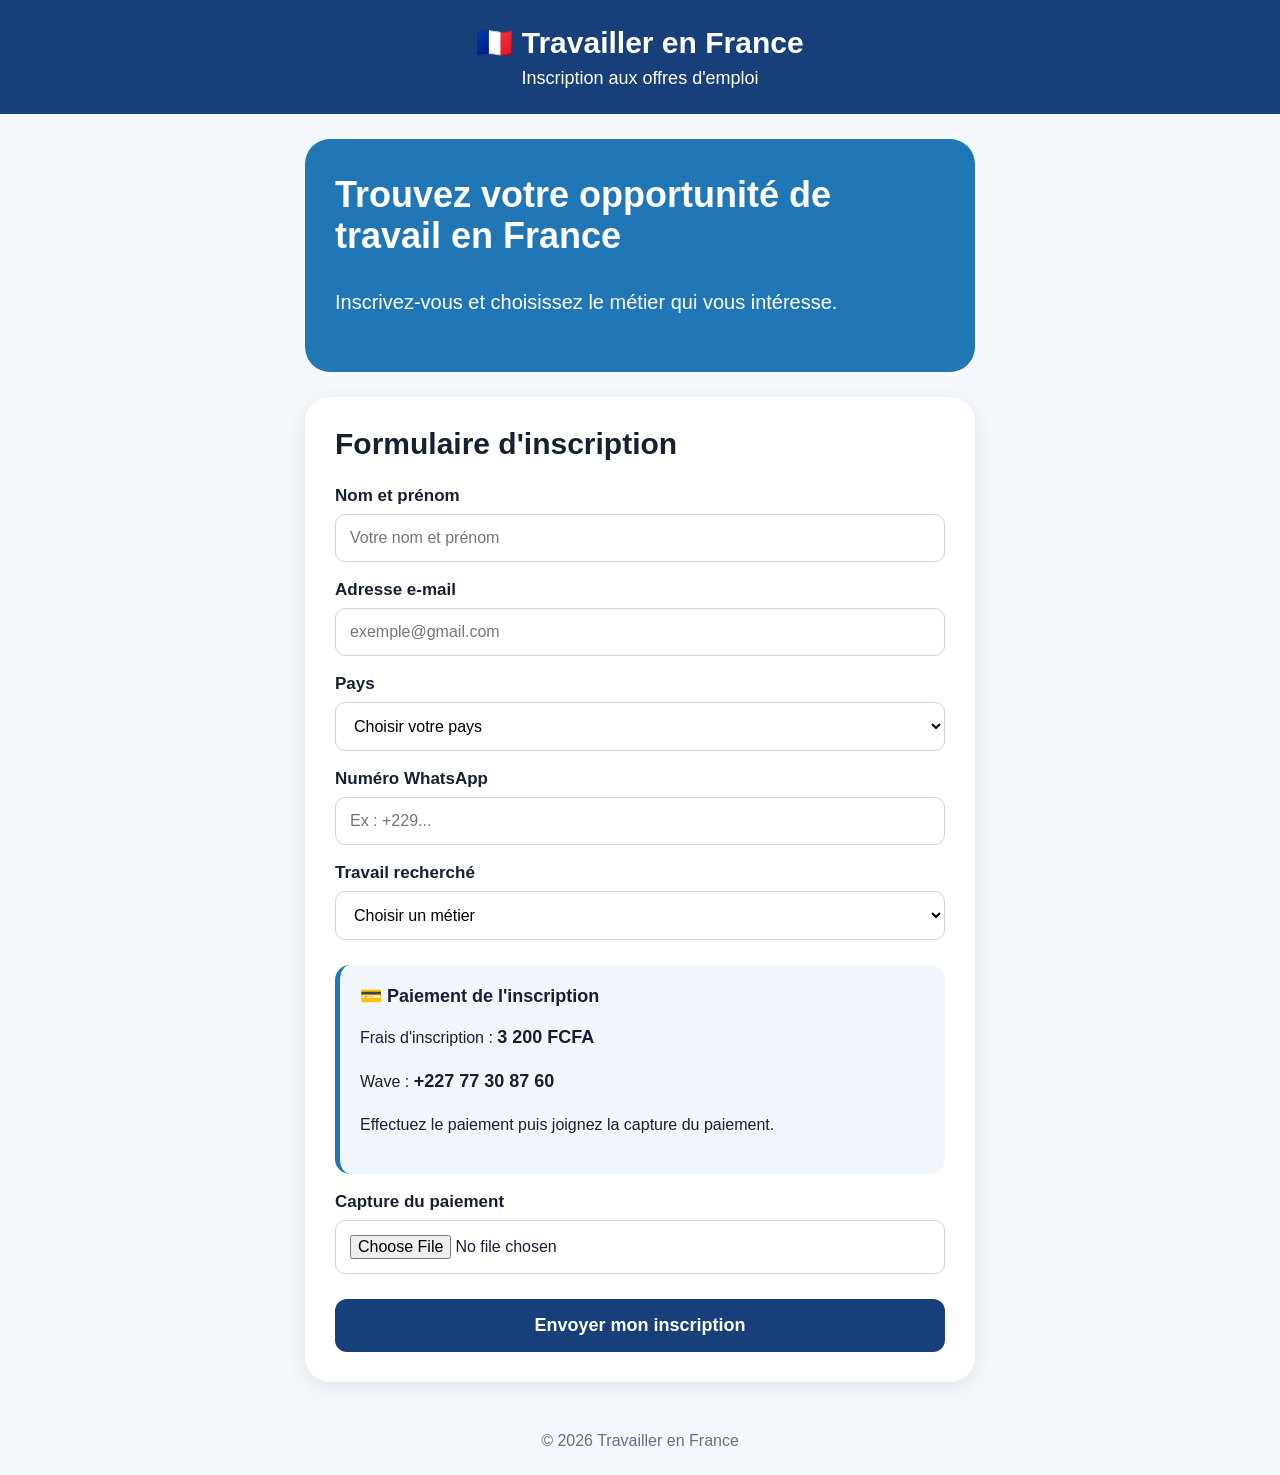
<file: index.html>
<!DOCTYPE html>
<html lang="fr">
<head>
  <meta charset="UTF-8">
  <meta name="viewport" content="width=device-width, initial-scale=1.0">

  <title>Travailler en France - Inscription</title>

  <style>
    * {
      box-sizing: border-box;
    }

    body {
      margin: 0;
      font-family: Arial, sans-serif;
      background: #f4f7fb;
      color: #172033;
    }

    header {
      background: #173f7a;
      color: white;
      text-align: center;
      padding: 25px 15px;
    }

    header h1 {
      margin: 0;
      font-size: 30px;
    }

    header p {
      margin: 8px 0 0;
      font-size: 18px;
    }

    main {
      max-width: 700px;
      margin: auto;
      padding: 25px 15px;
    }

    .hero {
      background: #2176b5;
      color: white;
      border-radius: 25px;
      padding: 35px 30px;
      margin-bottom: 25px;
    }

    .hero h2 {
      margin-top: 0;
      font-size: 36px;
      line-height: 1.15;
    }

    .hero p {
      font-size: 20px;
      line-height: 1.5;
    }

    .card {
      background: white;
      border-radius: 25px;
      padding: 30px;
      box-shadow: 0 5px 20px rgba(0,0,0,0.08);
    }

    .card h2 {
      margin-top: 0;
      font-size: 30px;
    }

    label {
      display: block;
      margin-top: 18px;
      font-size: 17px;
      font-weight: 600;
    }

    input,
    select {
      display: block;
      width: 100%;
      margin-top: 8px;
      padding: 14px;
      border: 1px solid #ccd4df;
      border-radius: 10px;
      font-size: 16px;
      background: white;
    }

    .payment {
      margin-top: 25px;
      padding: 20px;
      background: #f1f6fc;
      border-radius: 15px;
      border-left: 5px solid #2176b5;
    }

    .payment strong {
      font-size: 18px;
    }

    .payment p {
      line-height: 1.6;
    }

    button {
      width: 100%;
      margin-top: 25px;
      padding: 16px;
      border: none;
      border-radius: 12px;
      background: #173f7a;
      color: white;
      font-size: 18px;
      font-weight: bold;
      cursor: pointer;
    }

    button:disabled {
      opacity: 0.6;
      cursor: wait;
    }

    .success {
      text-align: center;
      padding: 25px 10px;
    }

    .success-icon {
      font-size: 60px;
      margin-bottom: 10px;
    }

    .success h2 {
      color: #16834b;
      font-size: 30px;
    }

    .success p {
      font-size: 18px;
      line-height: 1.6;
    }

    .email-note {
      margin-top: 20px;
      padding: 18px;
      background: #eef5ff;
      border-radius: 12px;
      font-weight: 600;
    }

    .error {
      display: none;
      margin-top: 15px;
      padding: 15px;
      background: #ffeaea;
      color: #a00000;
      border-radius: 10px;
    }

    footer {
      text-align: center;
      padding: 25px;
      color: #667085;
    }

    @media (max-width: 600px) {
      header h1 {
        font-size: 25px;
      }

      .hero {
        padding: 28px 22px;
      }

      .hero h2 {
        font-size: 31px;
      }

      .card {
        padding: 22px;
      }
    }
  </style>
</head>

<body>

<header>
  <h1>🇫🇷 Travailler en France</h1>
  <p>Inscription aux offres d'emploi</p>
</header>

<main>

  <section class="hero">
    <h2>Trouvez votre opportunité de travail en France</h2>
    <p>
      Inscrivez-vous et choisissez le métier qui vous intéresse.
    </p>
  </section>

  <section class="card" id="form-card">

    <h2>Formulaire d'inscription</h2>

    <form
      id="form"
      action="https://www.formbackend.com/f/f7c0bdd838442f2f"
      method="POST"
      enctype="multipart/form-data"
    >

      <label>
        Nom et prénom
        <input
          type="text"
          name="nom"
          placeholder="Votre nom et prénom"
          required
        >
      </label>

      <label>
        Adresse e-mail
        <input
          type="email"
          name="email"
          placeholder="exemple@gmail.com"
          required
        >
      </label>

      <label>
        Pays
        <select name="pays" required>
          <option value="">Choisir votre pays</option>
          <option>Bénin</option>
          <option>Sénégal</option>
          <option>Côte d'Ivoire</option>
          <option>Togo</option>
          <option>Burkina Faso</option>
          <option>Niger</option>
          <option>Cameroun</option>
          <option>Guinée</option>
          <option>Mali</option>
          <option>Autre</option>
        </select>
      </label>

      <label>
        Numéro WhatsApp
        <input
          type="tel"
          name="whatsapp"
          placeholder="Ex : +229..."
          required
        >
      </label>

      <label>
        Travail recherché
        <select name="emploi" required>
          <option value="">Choisir un métier</option>
          <option>Chauffeur</option>
          <option>Nounou</option>
          <option>Ménage</option>
          <option>Agent d'entretien</option>
          <option>Restaurant</option>
          <option>Bâtiment</option>
          <option>Autre</option>
        </select>
      </label>

      <div class="payment">
        <strong>💳 Paiement de l'inscription</strong>

        <p>
          Frais d'inscription :
          <strong>3 200 FCFA</strong>
        </p>

        <p>
          Wave :
          <strong>+227 77 30 87 60</strong>
        </p>

        <p>
          Effectuez le paiement puis joignez la capture du paiement.
        </p>
      </div>

      <label>
        Capture du paiement
        <input
          type="file"
          name="capture"
          accept="image/png,image/jpeg,image/webp"
          required
        >
      </label>

      <input
        type="hidden"
        name="_subject"
        value="Nouvelle inscription - Travailler en France"
      >

      <button type="submit" id="submit-button">
        Envoyer mon inscription
      </button>

      <div class="error" id="error-message">
        Une erreur est survenue pendant l'envoi.
        Veuillez vérifier votre connexion et réessayer.
      </div>

    </form>

  </section>

</main>

<footer>
  © 2026 Travailler en France
</footer>

<script src="app.js"></script>

</body>
</html>
</file>
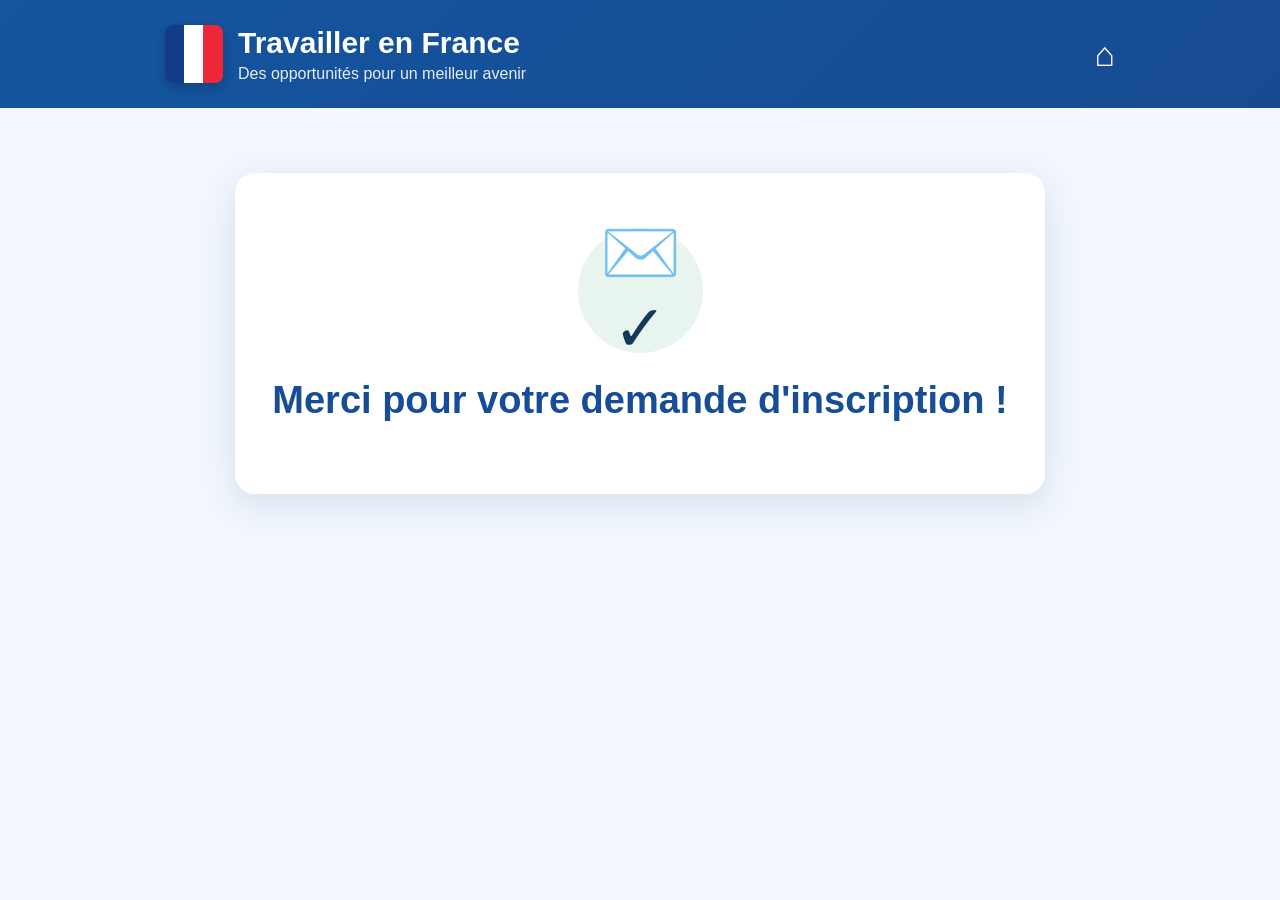
<file: merci.html>
<!DOCTYPE html>
<html lang="fr">
<head>
    <meta charset="UTF-8">
    <meta name="viewport" content="width=device-width, initial-scale=1.0">

    <title>Merci pour votre inscription - Travailler en France</title>

    <style>
        * {
            box-sizing: border-box;
        }

        body {
            margin: 0;
            font-family: Arial, Helvetica, sans-serif;
            background: #f2f7fd;
            color: #17365d;
        }

        /* HEADER */
        header {
            background: linear-gradient(135deg, #1455a0, #174b91);
            color: white;
            padding: 25px 20px;
        }

        .header-content {
            max-width: 950px;
            margin: auto;
            display: flex;
            align-items: center;
            justify-content: space-between;
        }

        .brand {
            display: flex;
            align-items: center;
            gap: 15px;
        }

        .flag {
            width: 58px;
            height: 58px;
            border-radius: 8px;
            background: linear-gradient(
                to right,
                #123b88 0 33%,
                white 33% 66%,
                #ed2939 66% 100%
            );
            box-shadow: 0 4px 12px rgba(0,0,0,0.2);
        }

        .brand h1 {
            margin: 0;
            font-size: 30px;
        }

        .brand p {
            margin: 5px 0 0;
            font-size: 16px;
            opacity: 0.9;
        }

        .home {
            font-size: 34px;
        }

        /* MAIN */
        main {
            max-width: 850px;
            margin: 65px auto;
            padding: 0 20px;
        }

        .card {
            background: white;
            border-radius: 20px;
            padding: 55px 35px;
            text-align: center;
            box-shadow: 0 10px 35px rgba(0, 50, 100, 0.12);
        }

        /* ICON */
        .success-icon {
            width: 125px;
            height: 125px;
            margin: 0 auto 25px;
            border-radius: 50%;
            background: #e8f5ee;
            display: flex;
            align-items: center;
            justify-content: center;
            font-size: 65px;
        }

        h2 {
            color: #164d96;
            font-size: 38px;
            line-height: 1.2;
            margin: 15px 0;
        }

        .intro {
            font-size: 21px;
            color: #40546d;
            margin-bottom: 35px;
        }

        /* EMAIL BOX */
        .email-box {
            background: #eef6ff;
            border-radius: 15px;
            padding: 25px;
            display: flex;
            align-items: center;
            gap: 20px;
            text-align: left;
            margin: 30px 0;
            border-left: 5px solid #1764c0;
        }

        .email-icon {
            font-size: 45px;
        }

        .email-box strong {
            color: #1455a0;
            font-size: 20px;
            line-height: 1.5;
        }

        .spam {
            font-size: 17px;
            color: #40546d;
            margin-top: 25px;
        }

        .spam strong {
            color: #164d96;
        }

        /* BUTTON */
        .button {
            display: inline-block;
            margin-top: 30px;
            padding: 15px 30px;
            background: #1455a0;
            color: white;
            text-decoration: none;
            border-radius: 10px;
            font-weight: bold;
            font-size: 17px;
            transition: 0.2s;
        }

        .button:hover {
            background: #0e4382;
        }

        /* FOOTER */
        footer {
            margin-top: 50px;
            padding: 30px 20px;
            text-align: center;
            background: #1455a0;
            color: white;
        }

        footer p {
            margin: 5px;
        }

        .france-line {
            height: 6px;
            margin-top: 20px;
            background: linear-gradient(
                to right,
                #1455a0 0 33%,
                white 33% 66%,
                #ed2939 66% 100%
            );
        }

        /* MOBILE */
        @media (max-width: 600px) {

            header {
                padding: 18px 15px;
            }

            .flag {
                width: 45px;
                height: 45px;
            }

            .brand h1 {
                font-size: 21px;
            }

            .brand p {
                font-size: 12px;
            }

            .home {
                font-size: 27px;
            }

            main {
                margin: 30px auto;
            }

            .card {
                padding: 40px 20px;
                border-radius: 16px;
            }

            .success-icon {
                width: 100px;
                height: 100px;
                font-size: 52px;
            }

            h2 {
                font-size: 29px;
            }

            .intro {
                font-size: 18px;
            }

            .email-box {
                padding: 20px;
                gap: 12px;
            }

            .email-icon {
                font-size: 35px;
            }

            .email-box strong {
                font-size: 17px;
            }

            .spam {
                font-size: 15px;
            }
        }
    </style>
</head>

<body>

<header>
    <div class="header-content">

        <div class="brand">
            <div class="flag"></div>

            <div>
                <h1>Travailler en France</h1>
                <p>Des opportunités pour un meilleur avenir</p>
            </div>
        </div>

        <div class="home">⌂</div>

    </div>
</header>


<main>

    <div class="card">

        <div class="success-icon">
            ✉️✓
        </div>

        <h2>
            Merci pour votre demande d'inscription !
</file>
